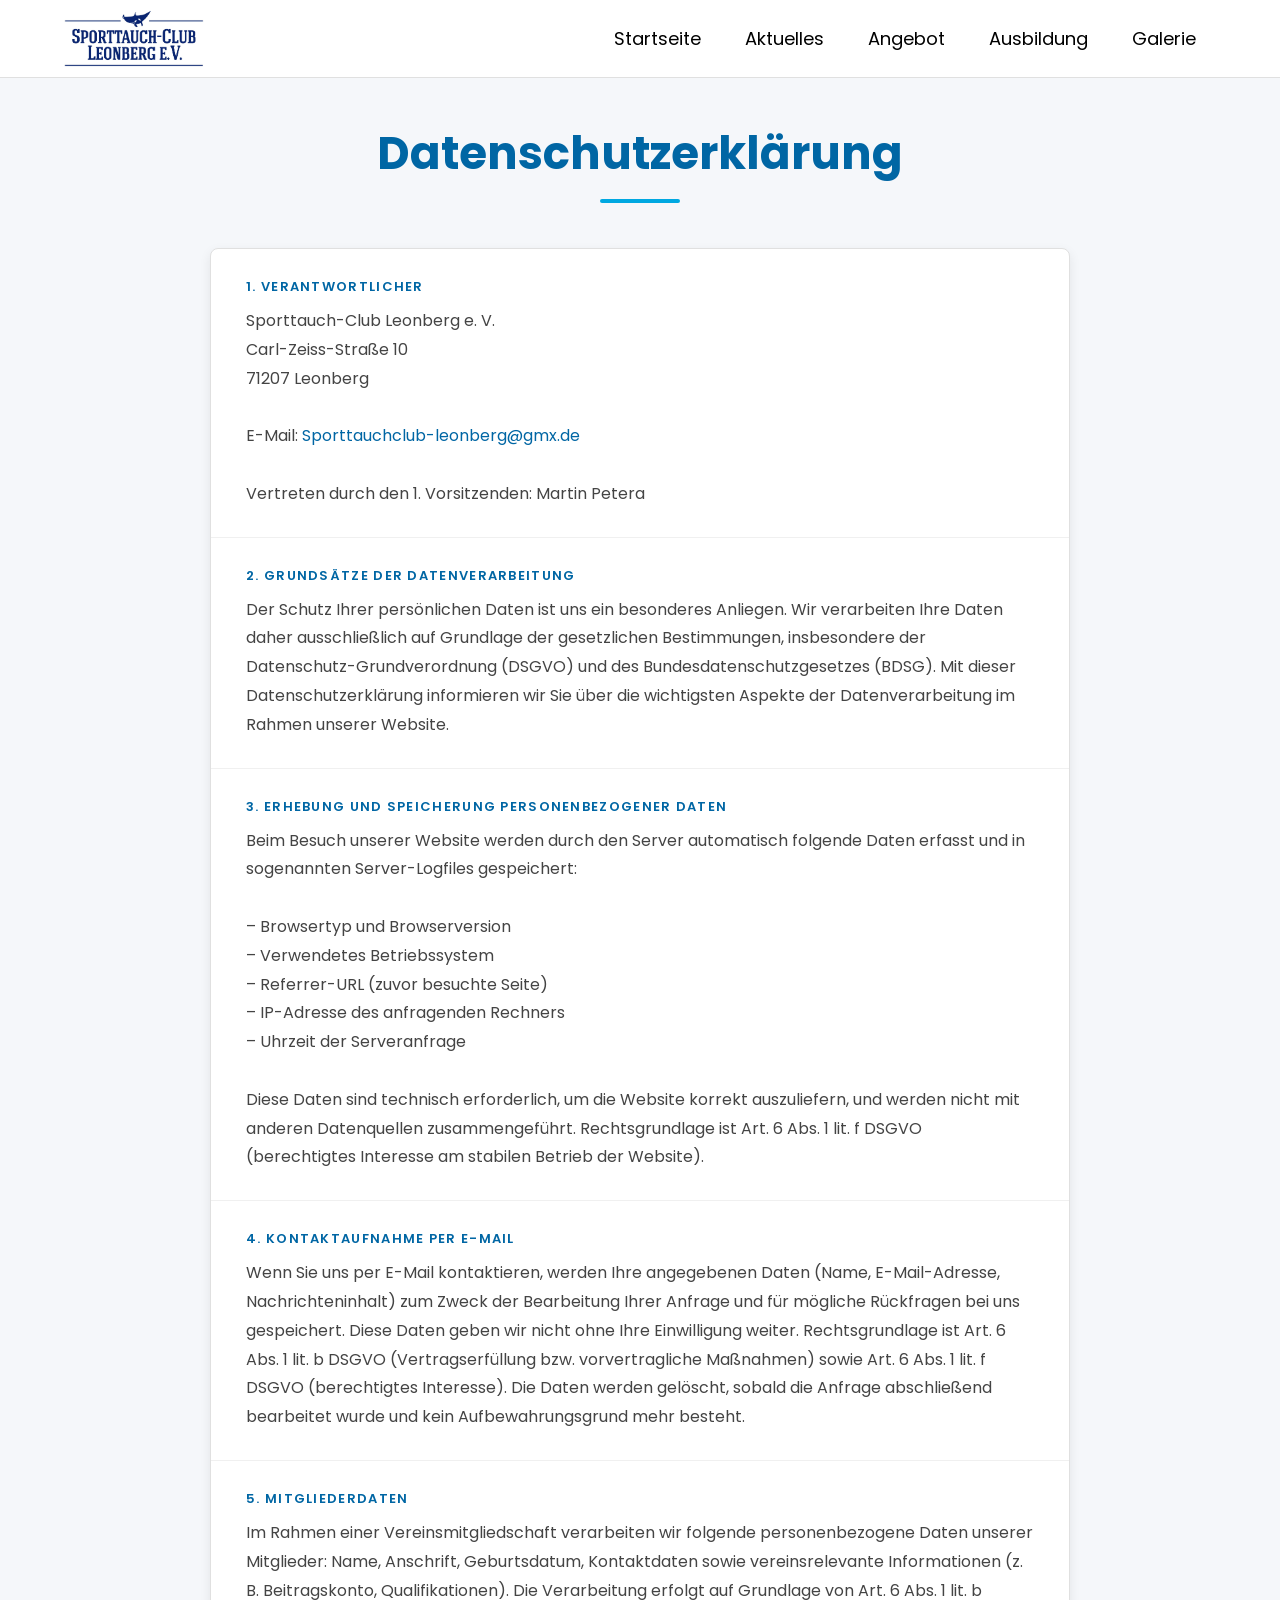
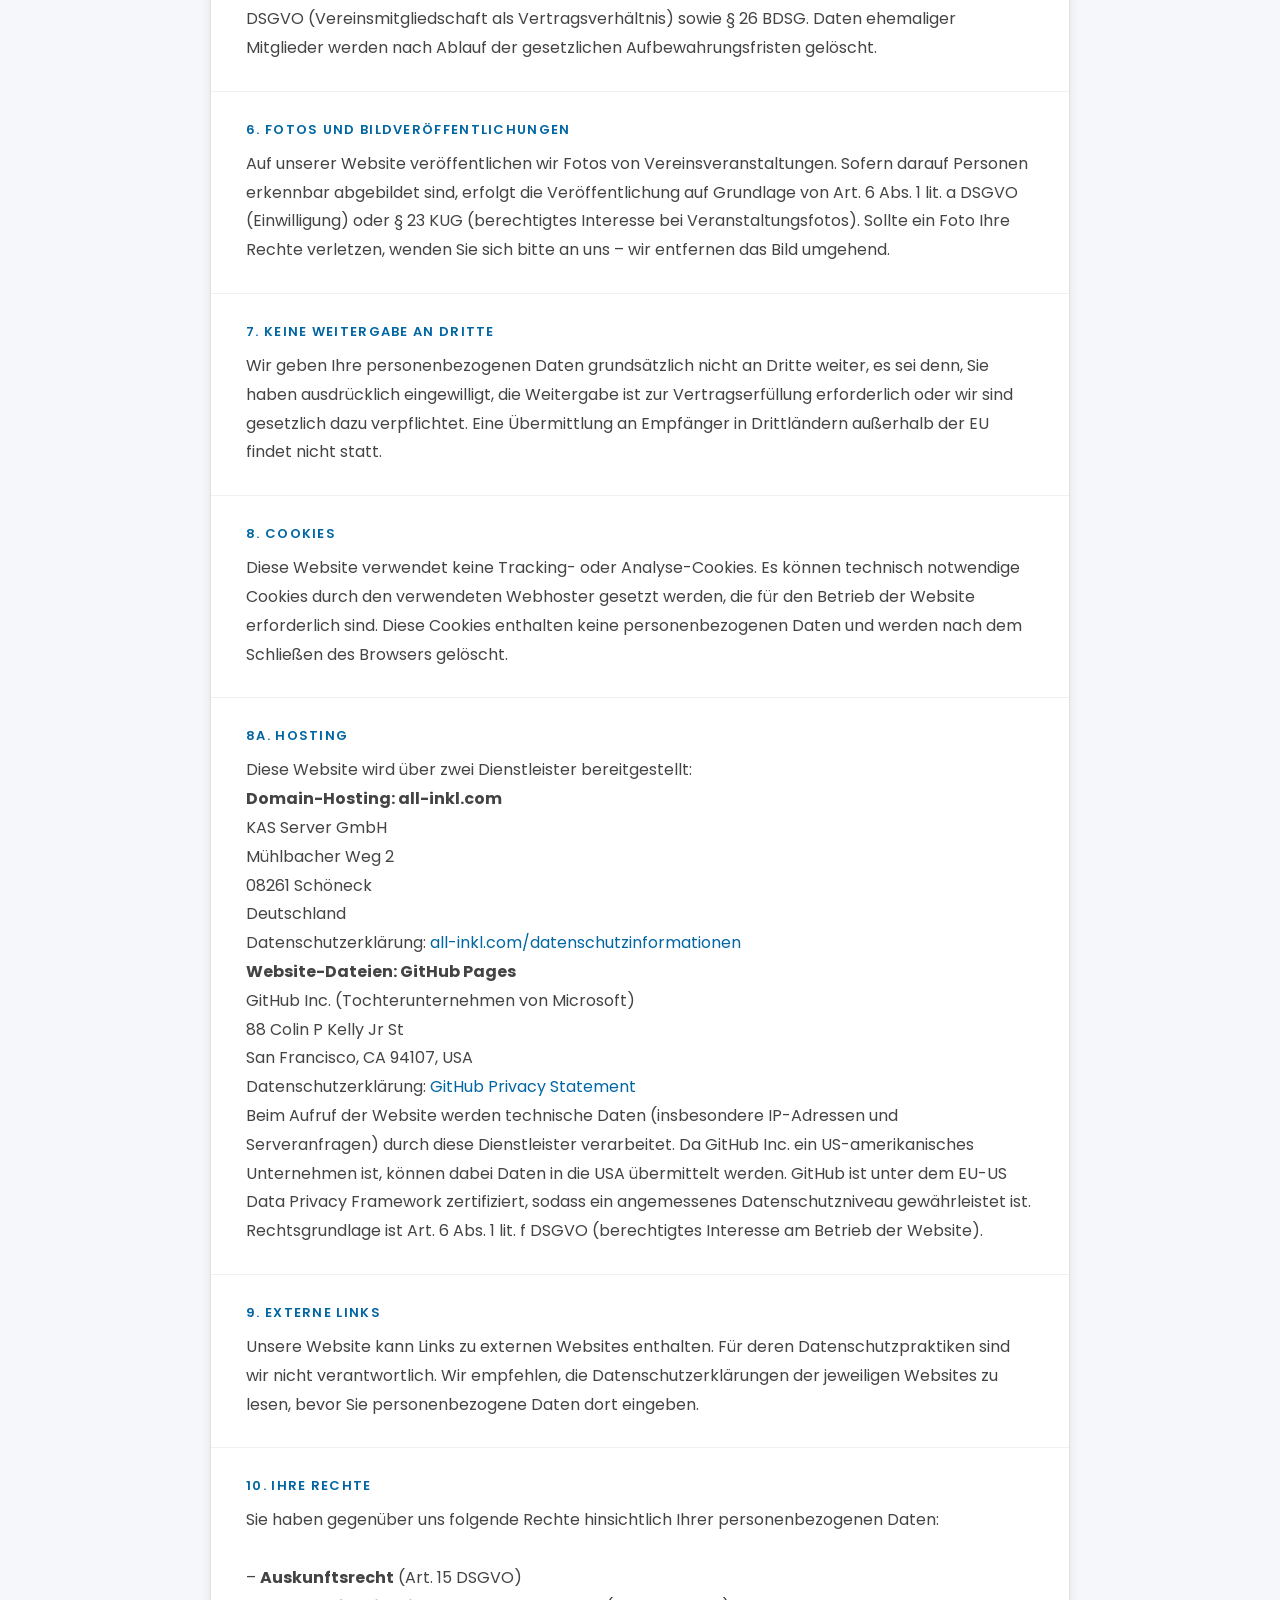
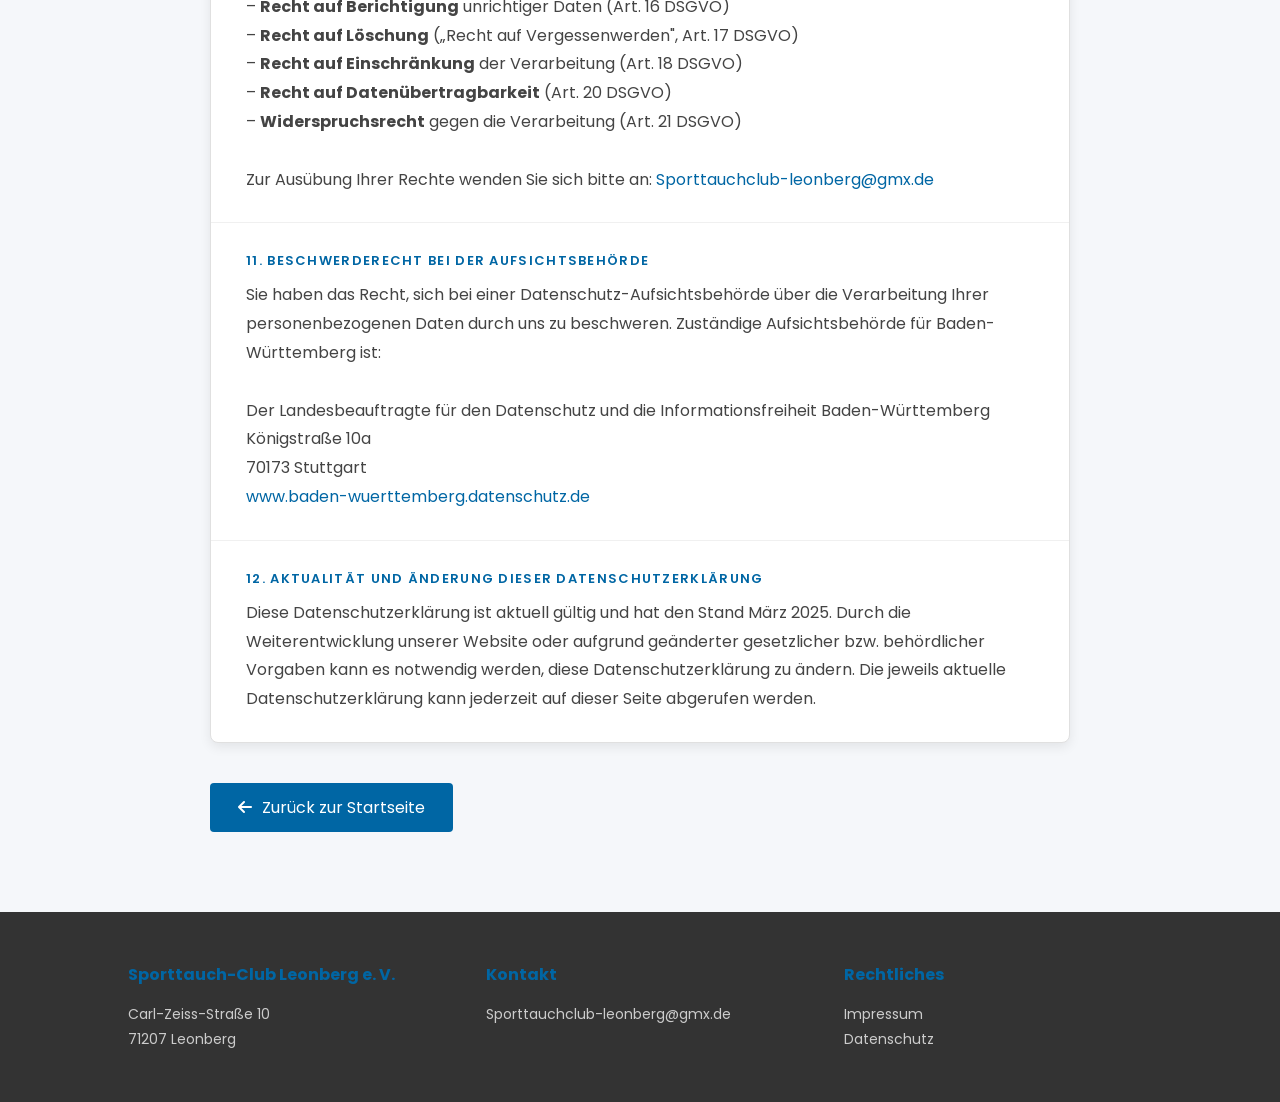
<file: datenschutz.html>
<!DOCTYPE html>
<html lang="de">
<head>
    <meta charset="UTF-8">
    <meta name="viewport" content="width=device-width, initial-scale=1.0">
    <title>Datenschutz – Sporttauch-Club Leonberg e. V.</title>
    <link rel="stylesheet" href="https://cdnjs.cloudflare.com/ajax/libs/font-awesome/6.5.0/css/all.min.css">
    <link href="https://fonts.googleapis.com/css2?family=Poppins:wght@400;600&family=Bebas+Neue&family=DM+Sans:wght@400;500&display=swap" rel="stylesheet">
    <link rel="stylesheet" href="legal.css">
</head>
<body>

<nav>
    <img src="images/STL-Logo_2019_FINAL_blau_600x600 DPI(1).jpg" class="logo" alt="Logo">
    <ul>
        <li><a href="index.html">Startseite</a></li>
        <li><a href="index.html#aktuelles">Aktuelles</a></li>
        <li><a href="index.html#angebot">Angebot</a></li>
        <li><a href="index.html#ausbildung">Ausbildung</a></li>
        <li><a href="index.html#gallery">Galerie</a></li>
    </ul>
</nav>

<div class="page-content">
    <h1 class="page-title">Datenschutzerklärung</h1>
    <div class="legal-card">

        <div class="legal-section">
            <h2>1. Verantwortlicher</h2>
            <p>
                Sporttauch-Club Leonberg e. V.<br>
                Carl-Zeiss-Straße 10<br>
                71207 Leonberg<br><br>
                E-Mail: <a href="mailto:Sporttauchclub-leonberg@gmx.de">Sporttauchclub-leonberg@gmx.de</a><br><br>
                Vertreten durch den 1. Vorsitzenden: Martin Petera
            </p>
        </div>

        <div class="legal-section">
            <h2>2. Grundsätze der Datenverarbeitung</h2>
            <p>
                Der Schutz Ihrer persönlichen Daten ist uns ein besonderes Anliegen. Wir verarbeiten Ihre Daten daher ausschließlich auf Grundlage der gesetzlichen Bestimmungen, insbesondere der Datenschutz-Grundverordnung (DSGVO) und des Bundesdatenschutzgesetzes (BDSG). Mit dieser Datenschutzerklärung informieren wir Sie über die wichtigsten Aspekte der Datenverarbeitung im Rahmen unserer Website.
            </p>
        </div>

        <div class="legal-section">
            <h2>3. Erhebung und Speicherung personenbezogener Daten</h2>
            <p>
                Beim Besuch unserer Website werden durch den Server automatisch folgende Daten erfasst und in sogenannten Server-Logfiles gespeichert:<br><br>
                – Browsertyp und Browserversion<br>
                – Verwendetes Betriebssystem<br>
                – Referrer-URL (zuvor besuchte Seite)<br>
                – IP-Adresse des anfragenden Rechners<br>
                – Uhrzeit der Serveranfrage<br><br>
                Diese Daten sind technisch erforderlich, um die Website korrekt auszuliefern, und werden nicht mit anderen Datenquellen zusammengeführt. Rechtsgrundlage ist Art. 6 Abs. 1 lit. f DSGVO (berechtigtes Interesse am stabilen Betrieb der Website).
            </p>
        </div>

        <div class="legal-section">
            <h2>4. Kontaktaufnahme per E-Mail</h2>
            <p>
                Wenn Sie uns per E-Mail kontaktieren, werden Ihre angegebenen Daten (Name, E-Mail-Adresse, Nachrichteninhalt) zum Zweck der Bearbeitung Ihrer Anfrage und für mögliche Rückfragen bei uns gespeichert. Diese Daten geben wir nicht ohne Ihre Einwilligung weiter. Rechtsgrundlage ist Art. 6 Abs. 1 lit. b DSGVO (Vertragserfüllung bzw. vorvertragliche Maßnahmen) sowie Art. 6 Abs. 1 lit. f DSGVO (berechtigtes Interesse). Die Daten werden gelöscht, sobald die Anfrage abschließend bearbeitet wurde und kein Aufbewahrungsgrund mehr besteht.
            </p>
        </div>

        <div class="legal-section">
            <h2>5. Mitgliederdaten</h2>
            <p>
                Im Rahmen einer Vereinsmitgliedschaft verarbeiten wir folgende personenbezogene Daten unserer Mitglieder: Name, Anschrift, Geburtsdatum, Kontaktdaten sowie vereinsrelevante Informationen (z. B. Beitragskonto, Qualifikationen). Die Verarbeitung erfolgt auf Grundlage von Art. 6 Abs. 1 lit. b DSGVO (Vereinsmitgliedschaft als Vertragsverhältnis) sowie § 26 BDSG. Daten ehemaliger Mitglieder werden nach Ablauf der gesetzlichen Aufbewahrungsfristen gelöscht.
            </p>
        </div>

        <div class="legal-section">
            <h2>6. Fotos und Bildveröffentlichungen</h2>
            <p>
                Auf unserer Website veröffentlichen wir Fotos von Vereinsveranstaltungen. Sofern darauf Personen erkennbar abgebildet sind, erfolgt die Veröffentlichung auf Grundlage von Art. 6 Abs. 1 lit. a DSGVO (Einwilligung) oder § 23 KUG (berechtigtes Interesse bei Veranstaltungsfotos). Sollte ein Foto Ihre Rechte verletzen, wenden Sie sich bitte an uns – wir entfernen das Bild umgehend.
            </p>
        </div>

        <div class="legal-section">
            <h2>7. Keine Weitergabe an Dritte</h2>
            <p>
                Wir geben Ihre personenbezogenen Daten grundsätzlich nicht an Dritte weiter, es sei denn, Sie haben ausdrücklich eingewilligt, die Weitergabe ist zur Vertragserfüllung erforderlich oder wir sind gesetzlich dazu verpflichtet. Eine Übermittlung an Empfänger in Drittländern außerhalb der EU findet nicht statt.
            </p>
        </div>

        <div class="legal-section">
            <h2>8. Cookies</h2>
            <p>
                Diese Website verwendet keine Tracking- oder Analyse-Cookies. Es können technisch notwendige Cookies durch den verwendeten Webhoster gesetzt werden, die für den Betrieb der Website erforderlich sind. Diese Cookies enthalten keine personenbezogenen Daten und werden nach dem Schließen des Browsers gelöscht.
            </p>
        </div>

        <div class="legal-section">
            <h2>8a. Hosting</h2>
            <p>
                Diese Website wird über zwei Dienstleister bereitgestellt:
            </p>
            <p>
                <strong>Domain-Hosting: all-inkl.com</strong><br>
                KAS Server GmbH<br>
                Mühlbacher Weg 2<br>
                08261 Schöneck<br>
                Deutschland<br>
                Datenschutzerklärung: <a href="https://all-inkl.com/datenschutzinformationen/" target="_blank">all-inkl.com/datenschutzinformationen</a>
            </p>
            <p>
                <strong>Website-Dateien: GitHub Pages</strong><br>
                GitHub Inc. (Tochterunternehmen von Microsoft)<br>
                88 Colin P Kelly Jr St<br>
                San Francisco, CA 94107, USA<br>
                Datenschutzerklärung: <a href="https://docs.github.com/de/site-policy/privacy-policies/github-privacy-statement" target="_blank">GitHub Privacy Statement</a>
            </p>
            <p>
                Beim Aufruf der Website werden technische Daten (insbesondere IP-Adressen und Serveranfragen) durch diese Dienstleister verarbeitet. Da GitHub Inc. ein US-amerikanisches Unternehmen ist, können dabei Daten in die USA übermittelt werden. GitHub ist unter dem EU-US Data Privacy Framework zertifiziert, sodass ein angemessenes Datenschutzniveau gewährleistet ist. Rechtsgrundlage ist Art. 6 Abs. 1 lit. f DSGVO (berechtigtes Interesse am Betrieb der Website).
            </p>
        </div>

        <div class="legal-section">
            <h2>9. Externe Links</h2>
            <p>
                Unsere Website kann Links zu externen Websites enthalten. Für deren Datenschutzpraktiken sind wir nicht verantwortlich. Wir empfehlen, die Datenschutzerklärungen der jeweiligen Websites zu lesen, bevor Sie personenbezogene Daten dort eingeben.
            </p>
        </div>

        <div class="legal-section">
            <h2>10. Ihre Rechte</h2>
            <p>
                Sie haben gegenüber uns folgende Rechte hinsichtlich Ihrer personenbezogenen Daten:<br><br>
                – <strong>Auskunftsrecht</strong> (Art. 15 DSGVO)<br>
                – <strong>Recht auf Berichtigung</strong> unrichtiger Daten (Art. 16 DSGVO)<br>
                – <strong>Recht auf Löschung</strong> („Recht auf Vergessenwerden", Art. 17 DSGVO)<br>
                – <strong>Recht auf Einschränkung</strong> der Verarbeitung (Art. 18 DSGVO)<br>
                – <strong>Recht auf Datenübertragbarkeit</strong> (Art. 20 DSGVO)<br>
                – <strong>Widerspruchsrecht</strong> gegen die Verarbeitung (Art. 21 DSGVO)<br><br>
                Zur Ausübung Ihrer Rechte wenden Sie sich bitte an: <a href="mailto:Sporttauchclub-leonberg@gmx.de">Sporttauchclub-leonberg@gmx.de</a>
            </p>
        </div>

        <div class="legal-section">
            <h2>11. Beschwerderecht bei der Aufsichtsbehörde</h2>
            <p>
                Sie haben das Recht, sich bei einer Datenschutz-Aufsichtsbehörde über die Verarbeitung Ihrer personenbezogenen Daten durch uns zu beschweren. Zuständige Aufsichtsbehörde für Baden-Württemberg ist:<br><br>
                Der Landesbeauftragte für den Datenschutz und die Informationsfreiheit Baden-Württemberg<br>
                Königstraße 10a<br>
                70173 Stuttgart<br>
                <a href="https://www.baden-wuerttemberg.datenschutz.de" target="_blank">www.baden-wuerttemberg.datenschutz.de</a>
            </p>
        </div>

        <div class="legal-section">
            <h2>12. Aktualität und Änderung dieser Datenschutzerklärung</h2>
            <p>
                Diese Datenschutzerklärung ist aktuell gültig und hat den Stand März 2025. Durch die Weiterentwicklung unserer Website oder aufgrund geänderter gesetzlicher bzw. behördlicher Vorgaben kann es notwendig werden, diese Datenschutzerklärung zu ändern. Die jeweils aktuelle Datenschutzerklärung kann jederzeit auf dieser Seite abgerufen werden.
            </p>
        </div>

    </div>
    <a href="index.html" class="back-link">
        <i class="fas fa-arrow-left"></i> Zurück zur Startseite
    </a>
</div>

<div class="footer-container">
    <div class="footer-box">
        <h4>Sporttauch-Club Leonberg e. V.</h4>
        <p>Carl-Zeiss-Straße 10<br>71207 Leonberg</p>
    </div>
    <div class="footer-box">
        <h4>Kontakt</h4>
        <p><a href="mailto:Sporttauchclub-leonberg@gmx.de">Sporttauchclub-leonberg@gmx.de</a></p>
    </div>
    <div class="footer-box">
        <h4>Rechtliches</h4>
        <p><a href="impressum.html">Impressum</a><br><a href="datenschutz.html">Datenschutz</a></p>
    </div>
</div>
</file>
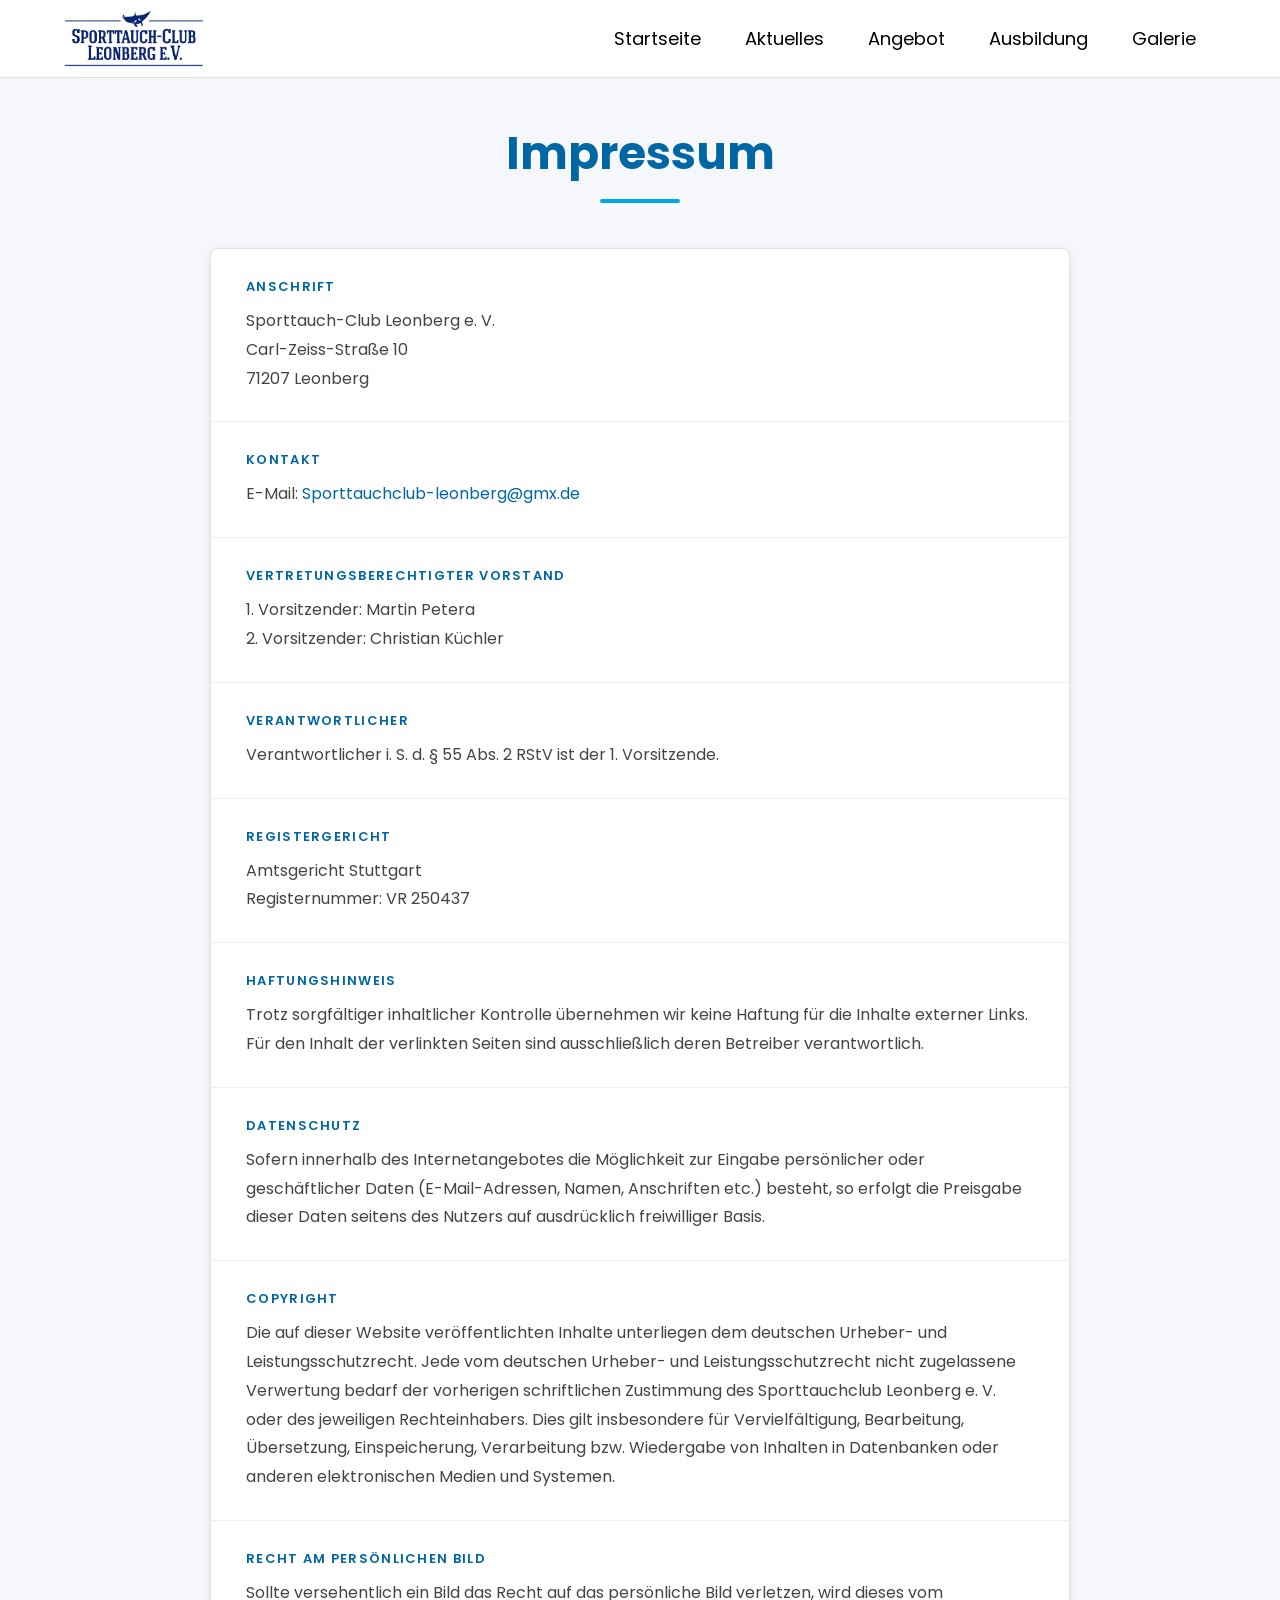
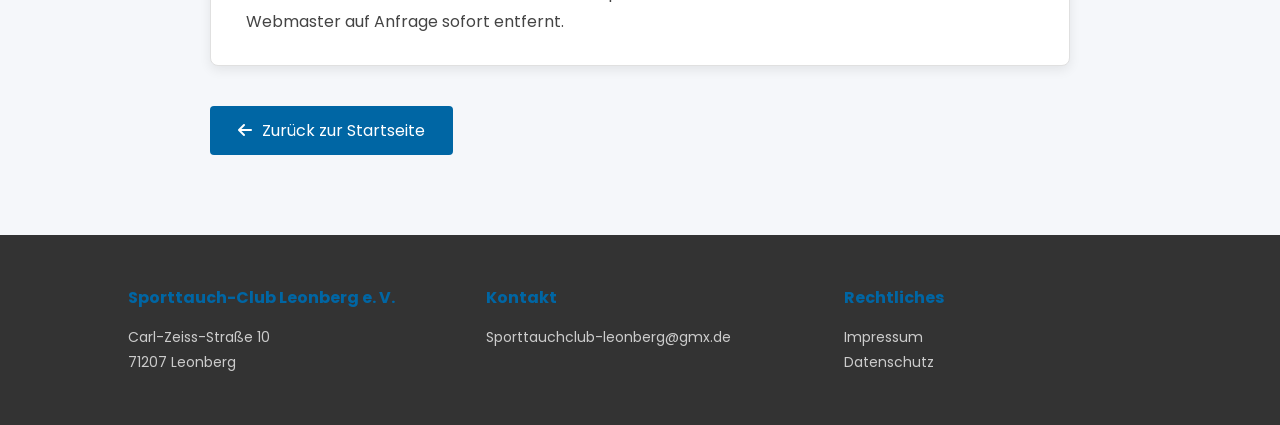
<file: impressum.html>
<!DOCTYPE html>
<html lang="de">
<head>
    <meta charset="UTF-8">
    <meta name="viewport" content="width=device-width, initial-scale=1.0">
    <title>Impressum – Sporttauch-Club Leonberg e. V.</title>
    <link rel="stylesheet" href="https://cdnjs.cloudflare.com/ajax/libs/font-awesome/6.5.0/css/all.min.css">
    <link href="https://fonts.googleapis.com/css2?family=Poppins:wght@400;600&family=Bebas+Neue&family=DM+Sans:wght@400;500&display=swap" rel="stylesheet">
    <link rel="stylesheet" href="legal.css">
</head>
<body>

<nav>
    <img src="images/STL-Logo_2019_FINAL_blau_600x600 DPI(1).jpg" class="logo" alt="Logo">
    <ul>
        <li><a href="index.html">Startseite</a></li>
        <li><a href="index.html#aktuelles">Aktuelles</a></li>
        <li><a href="index.html#angebot">Angebot</a></li>
        <li><a href="index.html#ausbildung">Ausbildung</a></li>
        <li><a href="index.html#gallery">Galerie</a></li>
    </ul>
</nav>

<div class="page-content">
    <h1 class="page-title">Impressum</h1>
    <div class="legal-card">
        <div class="legal-section">
            <h2>Anschrift</h2>
            <p>Sporttauch-Club Leonberg e. V.<br>Carl-Zeiss-Straße 10<br>71207 Leonberg</p>
        </div>
        <div class="legal-section">
            <h2>Kontakt</h2>
            <p>E-Mail: <a href="mailto:Sporttauchclub-leonberg@gmx.de">Sporttauchclub-leonberg@gmx.de</a></p>
        </div>
        <div class="legal-section">
            <h2>Vertretungsberechtigter Vorstand</h2>
            <p>1. Vorsitzender: Martin Petera<br>2. Vorsitzender: Christian Küchler</p>
        </div>
        <div class="legal-section">
            <h2>Verantwortlicher</h2>
            <p>Verantwortlicher i. S. d. § 55 Abs. 2 RStV ist der 1. Vorsitzende.</p>
        </div>
        <div class="legal-section">
            <h2>Registergericht</h2>
            <p>Amtsgericht Stuttgart<br>Registernummer: VR 250437</p>
        </div>
        <div class="legal-section">
            <h2>Haftungshinweis</h2>
            <p>Trotz sorgfältiger inhaltlicher Kontrolle übernehmen wir keine Haftung für die Inhalte externer Links. Für den Inhalt der verlinkten Seiten sind ausschließlich deren Betreiber verantwortlich.</p>
        </div>
        <div class="legal-section">
            <h2>Datenschutz</h2>
            <p>Sofern innerhalb des Internetangebotes die Möglichkeit zur Eingabe persönlicher oder geschäftlicher Daten (E-Mail-Adressen, Namen, Anschriften etc.) besteht, so erfolgt die Preisgabe dieser Daten seitens des Nutzers auf ausdrücklich freiwilliger Basis.</p>
        </div>
        <div class="legal-section">
            <h2>Copyright</h2>
            <p>Die auf dieser Website veröffentlichten Inhalte unterliegen dem deutschen Urheber- und Leistungsschutzrecht. Jede vom deutschen Urheber- und Leistungsschutzrecht nicht zugelassene Verwertung bedarf der vorherigen schriftlichen Zustimmung des Sporttauchclub Leonberg e. V. oder des jeweiligen Rechteinhabers. Dies gilt insbesondere für Vervielfältigung, Bearbeitung, Übersetzung, Einspeicherung, Verarbeitung bzw. Wiedergabe von Inhalten in Datenbanken oder anderen elektronischen Medien und Systemen.</p>
        </div>
        <div class="legal-section">
            <h2>Recht am persönlichen Bild</h2>
            <p>Sollte versehentlich ein Bild das Recht auf das persönliche Bild verletzen, wird dieses vom Webmaster auf Anfrage sofort entfernt.</p>
        </div>
    </div>
    <a href="index.html" class="back-link">
        <i class="fas fa-arrow-left"></i> Zurück zur Startseite
    </a>
</div>

<div class="footer-container">
    <div class="footer-box">
        <h4>Sporttauch-Club Leonberg e. V.</h4>
        <p>Carl-Zeiss-Straße 10<br>71207 Leonberg</p>
    </div>
    <div class="footer-box">
        <h4>Kontakt</h4>
        <p><a href="mailto:Sporttauchclub-leonberg@gmx.de">Sporttauchclub-leonberg@gmx.de</a></p>
    </div>
    <div class="footer-box">
        <h4>Rechtliches</h4>
        <p><a href="impressum.html">Impressum</a><br><a href="datenschutz.html">Datenschutz</a></p>
    </div>
</div>

</body>
</html>
</file>
<file: legal.css>
/* =========================================
   legal.css – Shared styles for Impressum
   and Datenschutz pages
   Sporttauch-Club Leonberg e. V.
   ========================================= */

/* -----------Reset & Base----------- */
* {
    margin: 0;
    padding: 0;
    font-family: 'Poppins', sans-serif;
    box-sizing: border-box;
}

html {
    scroll-behavior: smooth;
}

body {
    background: #f5f7fa;
    color: #000;
}

/* -----------Navigation----------- */
nav {
    display: flex;
    align-items: center;
    justify-content: space-between;
    flex-wrap: wrap;
    position: fixed;
    top: 0;
    left: 0;
    width: 100%;
    background-color: #fff;
    border-bottom: 1px solid #e0e0e0;
    z-index: 1000;
    padding: 10px 5%;
}

.logo {
    width: 140px;
}

nav ul li {
    display: inline-block;
    list-style: none;
    margin: 10px 20px;
}

nav ul li a {
    color: #000;
    text-decoration: none;
    font-size: 18px;
    position: relative;
}

nav ul li a::after {
    content: '';
    width: 0%;
    height: 3px;
    background: #000;
    position: absolute;
    left: 0;
    bottom: -6px;
    transition: 0.5s;
}

nav ul li a:hover::after {
    width: 100%;
}

/* -----------Page Content----------- */
.page-content {
    max-width: 900px;
    margin: 0 auto;
    padding: 120px 20px 80px 20px;
}

.page-title {
    text-align: center;
    font-size: 45px;
    color: #0066a4;
    position: relative;
    margin-bottom: 60px;
}

.page-title::after {
    content: '';
    position: absolute;
    bottom: -15px;
    left: 50%;
    transform: translateX(-50%);
    width: 80px;
    height: 4px;
    background-color: #00a8e1;
    border-radius: 2px;
}

/* -----------Card----------- */
.legal-card {
    background: #fff;
    border-radius: 8px;
    box-shadow: 0 4px 12px rgba(0, 0, 0, 0.08);
    border: 1px solid #e0e0e0;
    overflow: hidden;
}

.legal-section {
    padding: 28px 35px;
    border-bottom: 1px solid #f0f0f0;
}

.legal-section:last-child {
    border-bottom: none;
}

.legal-section h2 {
    font-size: 13px;
    text-transform: uppercase;
    letter-spacing: 0.1em;
    color: #0066a4;
    margin-bottom: 10px;
    font-weight: 600;
}

.legal-section p {
    font-size: 16px;
    color: #444;
    line-height: 1.8;
}

.legal-section a {
    color: #0066a4;
    text-decoration: none;
}

.legal-section a:hover {
    text-decoration: underline;
}

/* -----------Back Button----------- */
.back-link {
    display: inline-flex;
    align-items: center;
    gap: 10px;
    margin-top: 40px;
    padding: 12px 28px;
    background: #0066a4;
    color: #fff;
    text-decoration: none;
    border-radius: 4px;
    font-size: 16px;
    transition: background 0.3s ease;
}

.back-link:hover {
    background: #00a8e1;
}

/* -----------Footer----------- */
.footer-container {
    display: flex;
    background: #333;
    color: white;
    padding: 50px 10%;
    gap: 50px;
}

.footer-box {
    flex: 1;
}

.footer-box h4 {
    margin-bottom: 15px;
    color: #0066a4;
}

.footer-box p,
.footer-box a {
    color: #ccc;
    font-size: 14px;
    text-decoration: none;
    line-height: 1.8;
}

.footer-box a:hover {
    color: #fff;
}

/* -----------Mobile----------- */
@media only screen and (max-width: 992px) {
    nav ul {
        display: none;
    }

    .page-title {
        font-size: 35px;
    }

    .legal-section {
        padding: 20px;
    }

    .footer-container {
        flex-direction: column;
        gap: 25px;
        padding: 40px 5%;
    }
}
</file>
